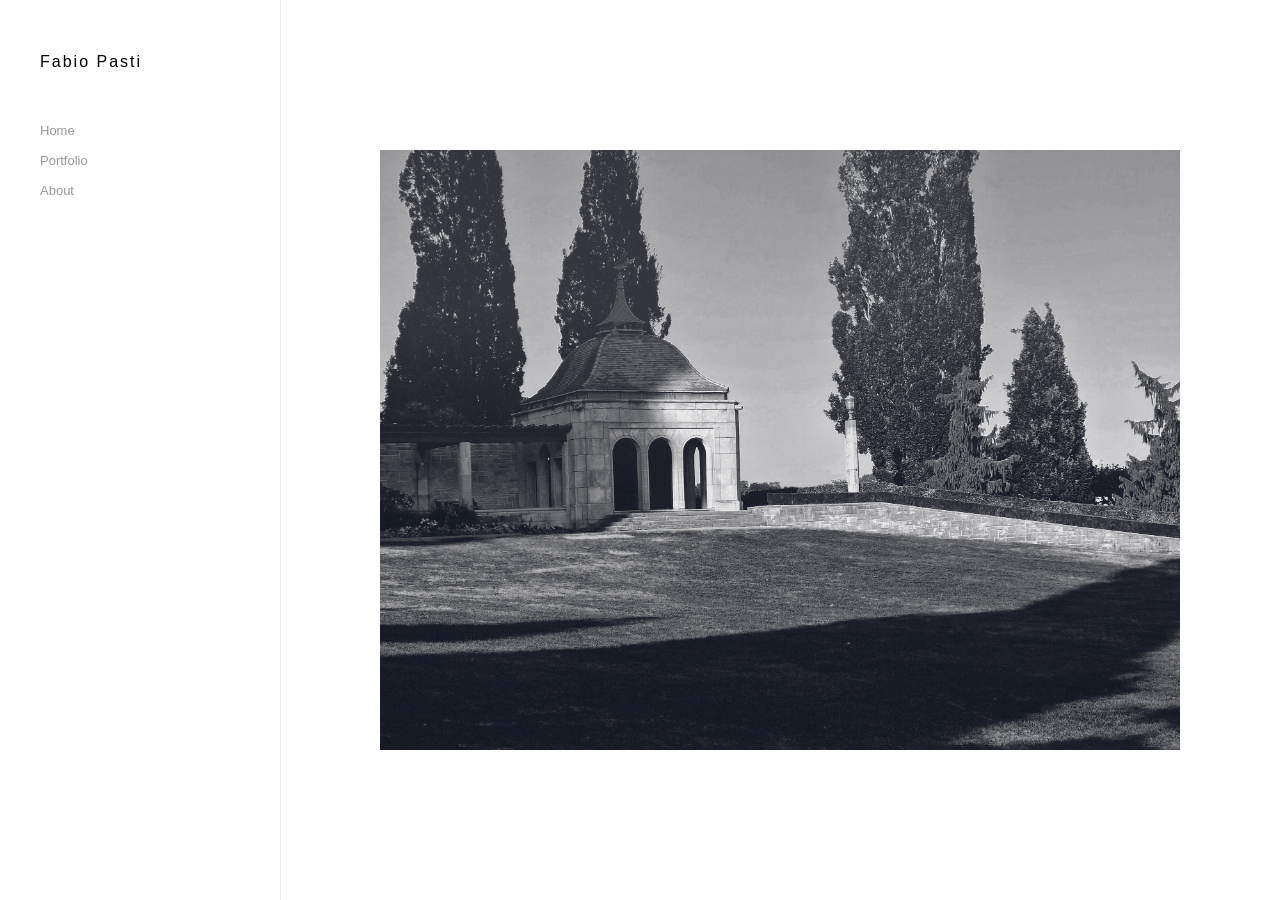
<file: index.html>
<!DOCTYPE html>
<html>
<head>
    <title>Fabio Pasti</title>
    <link rel="stylesheet" href="style.css">
    <script 
    data-goatcounter="https://fabiopasti.goatcounter.com/count"
    async src="//gc.zgo.at/count.js">
    </script 
</head>
<body>

<nav class="sidebar">
    <h1>Fabio Pasti</h1>
    <ul>
        <li><a href="index.html">Home</a></li>
        <li><a href="portfolio.html">Portfolio</a></li>
        <li><a href="about.html">About</a></li>
    </ul>
</nav>

<main class="content">
    <img src="Cover.jpg" class="single-image">
</main>

</body>
</html>
</file>
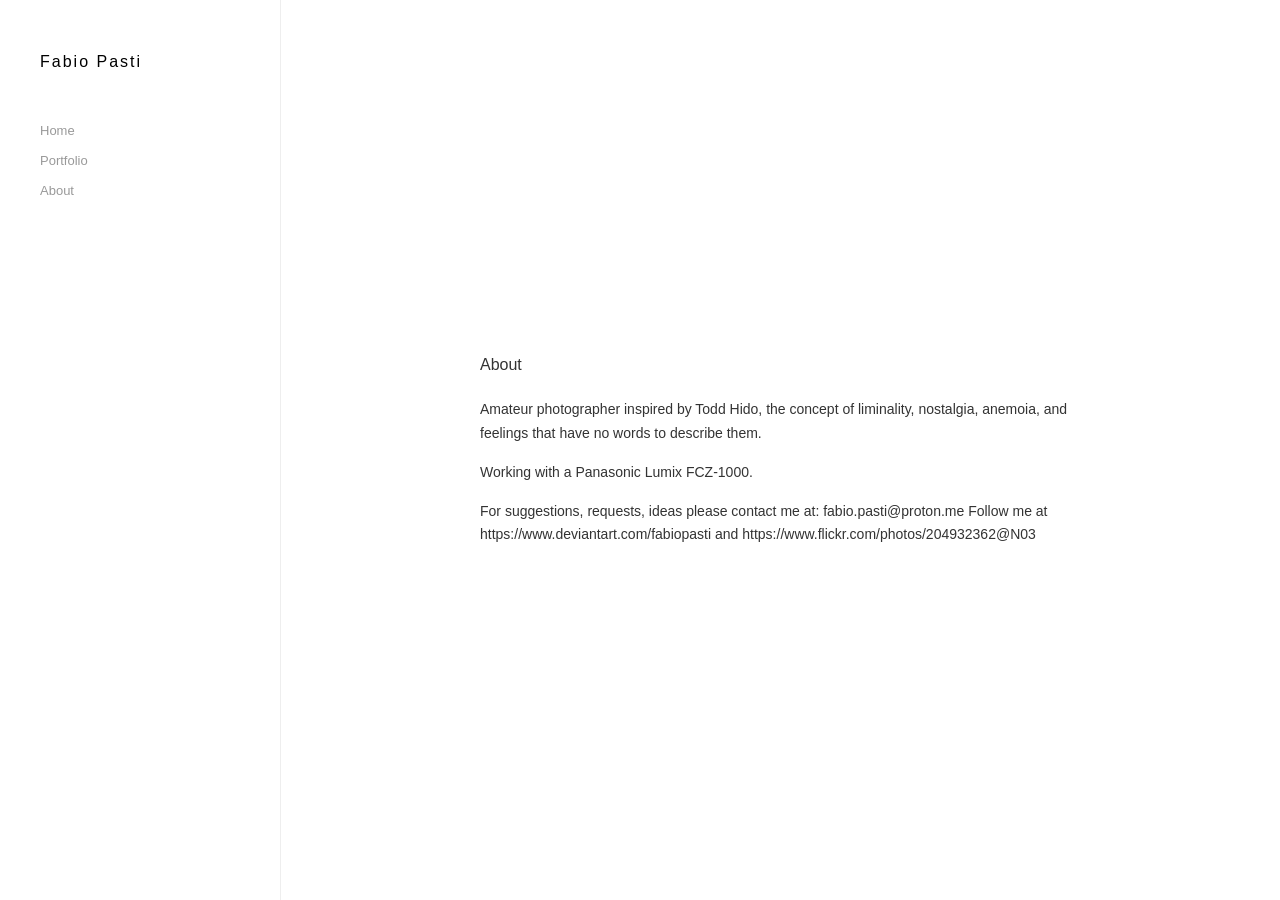
<file: about.html>
<!DOCTYPE html>
<html>
<head>
    <title>About | Fabio Pasti</title>
    <link rel="stylesheet" href="style.css">
    <script 
    data-goatcounter="https://fabiopasti.goatcounter.com/count"
    async src="//gc.zgo.at/count.js">
</script>
</head>
<body>

<nav class="sidebar">
    <h1>Fabio Pasti</h1>
    <ul>
        <li><a href="index.html">Home</a></li>
        <li><a href="portfolio.html">Portfolio</a></li>
        <li><a href="about.html">About</a></li>
    </ul>
</nav>

<main class="content">
    <div class="about">
        <h2>About</h2>

        <p>
            Amateur photographer inspired by Todd Hido, the concept of liminality, nostalgia, anemoia, and feelings that have no words to describe them.
        </p>

        <p>
            Working with a Panasonic Lumix FCZ-1000.
        </p>

        <p>
            For suggestions, requests, ideas please contact me at: fabio.pasti@proton.me
            Follow me at https://www.deviantart.com/fabiopasti and https://www.flickr.com/photos/204932362@N03
        </p>
    </div>
</main>

</body>
</html>
</file>
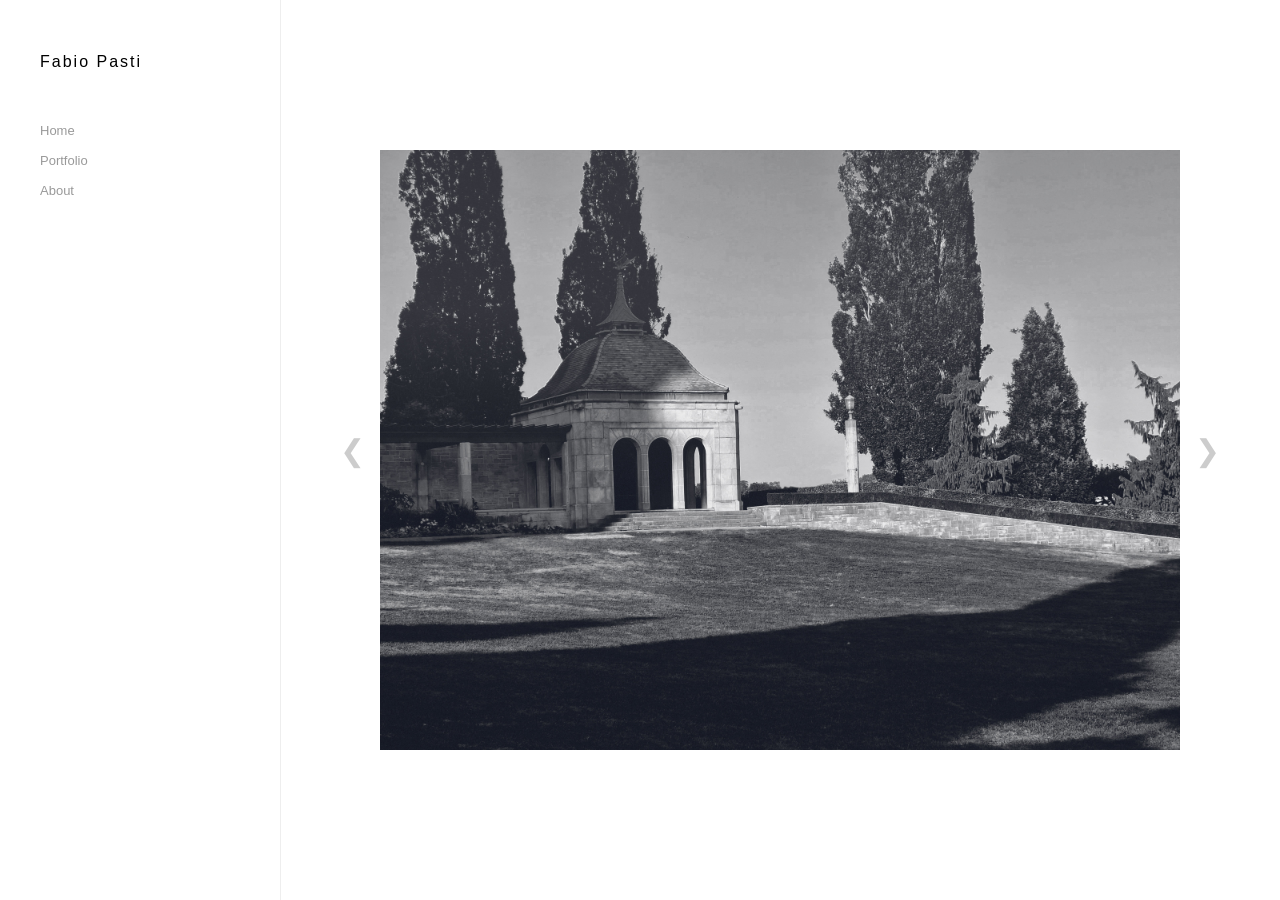
<file: album1.html>
<!DOCTYPE html>
<html>
<head>
    <title>Album 1</title>
    <link rel="stylesheet" href="style.css">
    <script 
    data-goatcounter="https://fabiopasti.goatcounter.com/count"
    async src="//gc.zgo.at/count.js">
</script>
</head>
<body>

<nav class="sidebar">
    <h1>Fabio Pasti</h1>
    <ul>
        <li><a href="index.html">Home</a></li>
        <li><a href="portfolio.html">Portfolio</a></li>
        <li><a href="about.html">About</a></li>
    </ul>
</nav>

<main class="content">
    <div class="slider">
        <img src="album1/Unease1.jpg" class="slide active">
        <img src="album1/Unease2.jpg" class="slide">
        <img src="album1/Unease3.jpg" class="slide">
        <img src="album1/Unease4.jpg" class="slide">
        <img src="album1/Unease5.jpg" class="slide">
        <img src="album1/Unease6.jpg" class="slide">
        <img src="album1/Unease7.jpg" class="slide">
        <img src="album1/Unease8.jpg" class="slide">
        <img src="album1/Unease9.jpg" class="slide">
        <img src="album1/Unease10.jpg" class="slide">
        <img src="album1/Unease11.jpg" class="slide">
        <img src="album1/Unease12.jpg" class="slide">
        <img src="album1/Unease13.jpg" class="slide">
        
        <button class="prev">&#10094;</button>
        <button class="next">&#10095;</button>
    </div>
</main>

<script src="script.js"></script>
</body>
</html>
</file>
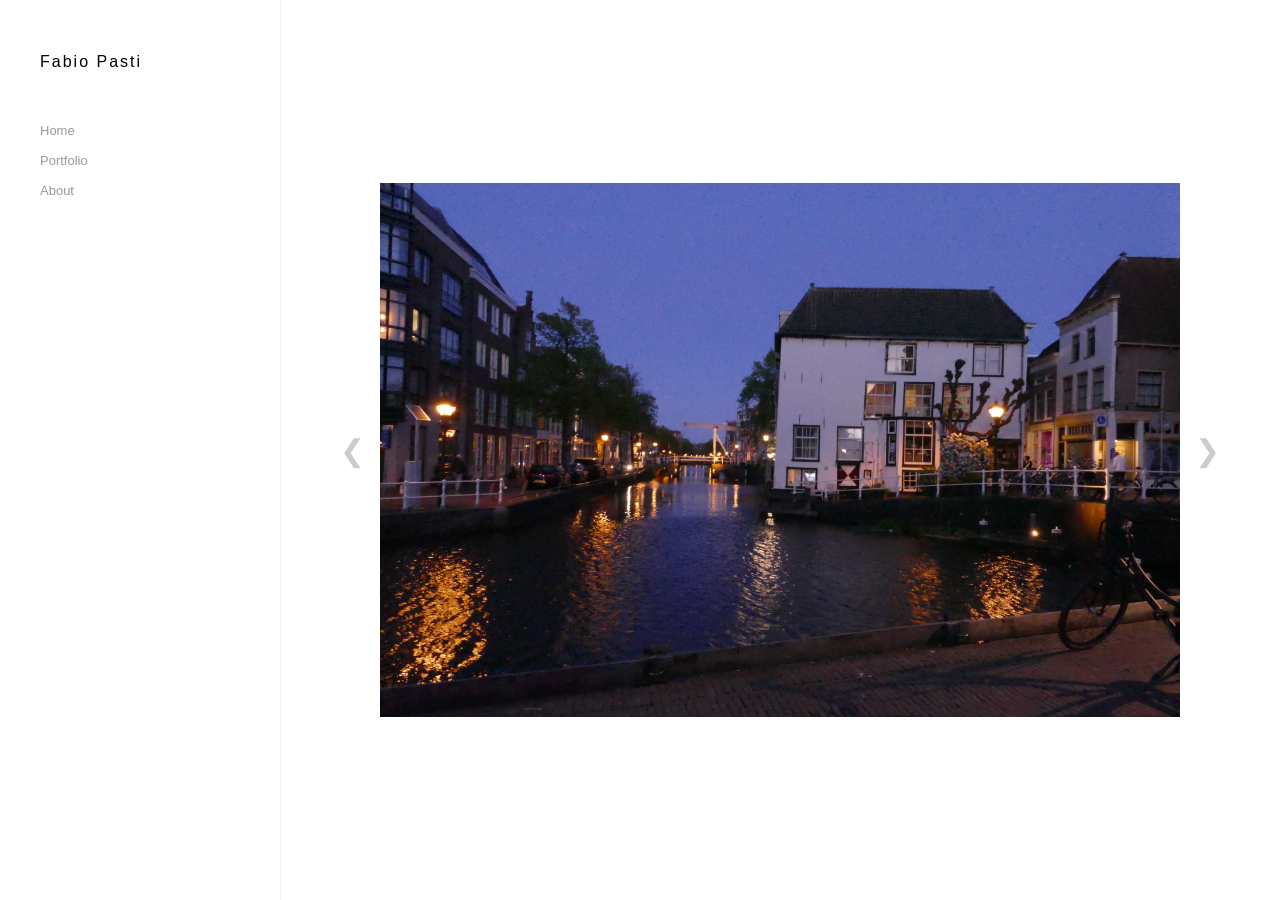
<file: album2.html>
<!DOCTYPE html>
<html>
<head>
    <title>Album 2</title>
    <link rel="stylesheet" href="style.css">
    <script 
    data-goatcounter="https://fabiopasti.goatcounter.com/count"
    async src="//gc.zgo.at/count.js">
</script>
</head>
<body>

<nav class="sidebar">
    <h1>Fabio Pasti</h1>
    <ul>
        <li><a href="index.html">Home</a></li>
        <li><a href="portfolio.html">Portfolio</a></li>
        <li><a href="about.html">About</a></li>
    </ul>
</nav>

<main class="content">
    <div class="slider">
        <img src="album2/NF1.jpg" class="slide active">
        <img src="album2/NF2.jpg" class="slide">
        <img src="album2/NF3.jpg" class="slide">
        <img src="album2/NF4.jpg" class="slide">

        <button class="prev">&#10094;</button>
        <button class="next">&#10095;</button>
    </div>
</main>

<script src="script.js"></script>
</body>
</html>
</file>
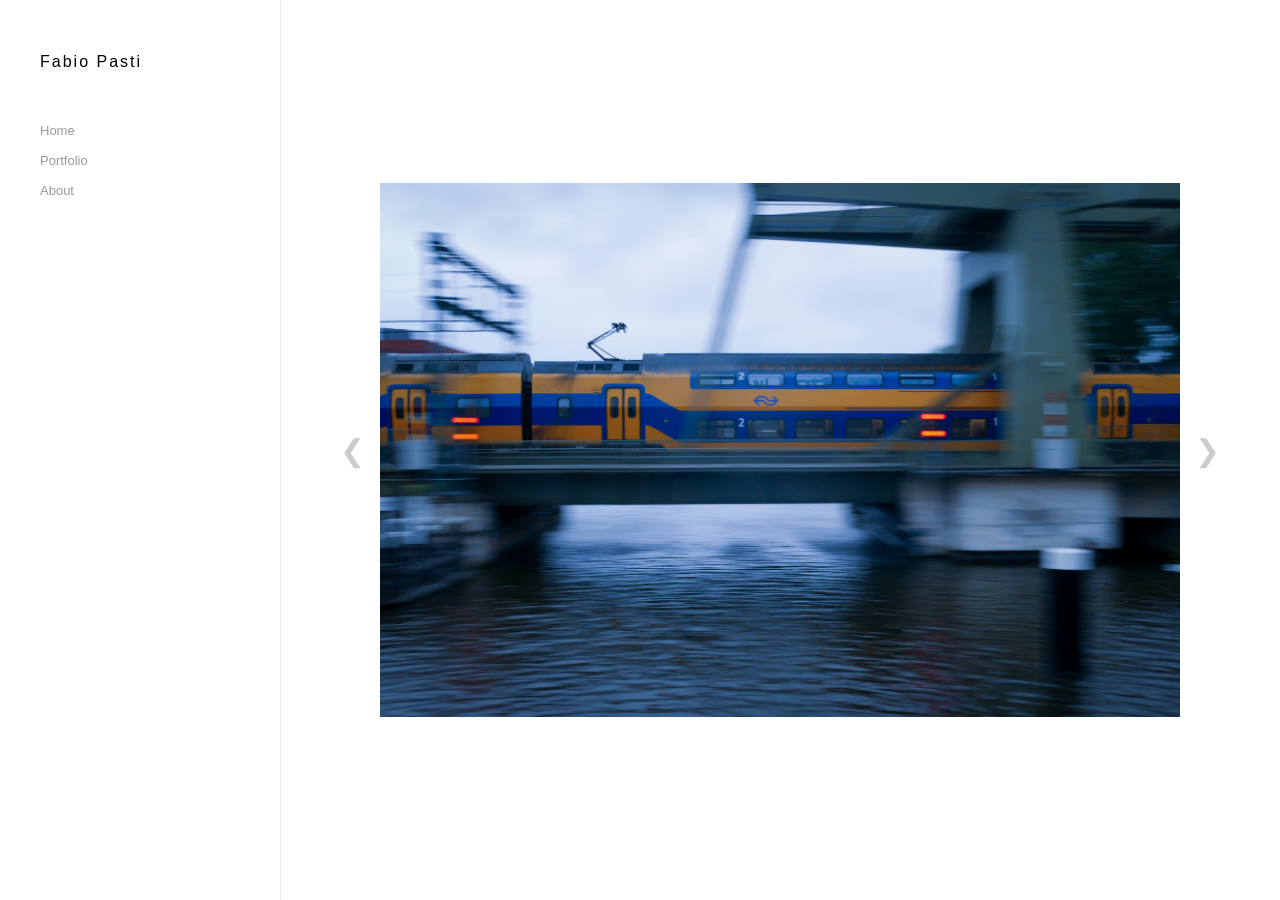
<file: album3.html>
<!DOCTYPE html>
<html>
<head>
    <title>Album 3</title>
    <link rel="stylesheet" href="style.css">
    <script 
    data-goatcounter="https://fabiopasti.goatcounter.com/count"
    async src="//gc.zgo.at/count.js">
</script>
</head>
<body>

<nav class="sidebar">
    <h1>Fabio Pasti</h1>
    <ul>
        <li><a href="index.html">Home</a></li>
        <li><a href="portfolio.html">Portfolio</a></li>
        <li><a href="about.html">About</a></li>
    </ul>
</nav>

<main class="content">
    <div class="slider">
        <img src="album3/Fragments1.jpg" class="slide active">
        <img src="album3/Fragments2.jpg" class="slide">
        <img src="album3/Fragments3.jpg" class="slide">
        <img src="album3/Fragments4.jpg" class="slide">

        <button class="prev">&#10094;</button>
        <button class="next">&#10095;</button>
    </div>
</main>

<script src="script.js"></script>
</body>
</html>
</file>
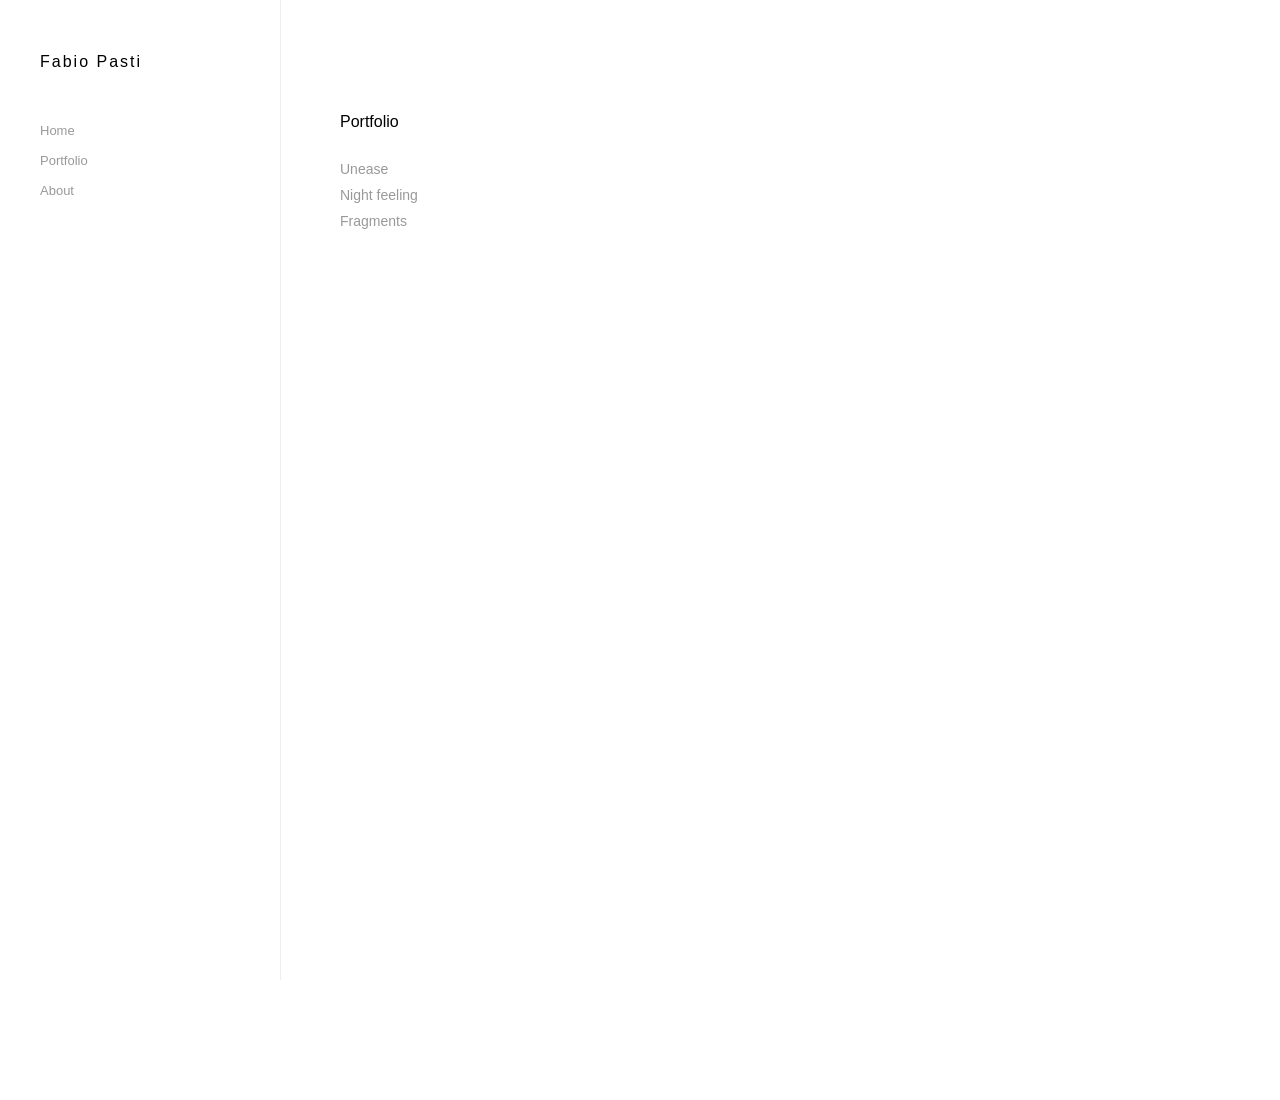
<file: portfolio.html>
<!DOCTYPE html>
<html>
<head>
    <title>Portfolio</title>
    <link rel="stylesheet" href="style.css">
    <script 
    data-goatcounter="https://fabiopasti.goatcounter.com/count"
    async src="//gc.zgo.at/count.js">
</script>
</head>
<body>

<nav class="sidebar">
    <h1>Fabio Pasti</h1>
    <ul>
        <li><a href="index.html">Home</a></li>
        <li><a href="portfolio.html">Portfolio</a></li>
        <li><a href="about.html">About</a></li>
    </ul>
</nav>

    <main class="content portfolio-page">
    <h2>Portfolio</h2>

    <div class="album-list">
        <a href="album1.html">Unease</a>
        <a href="album2.html">Night feeling</a>
        <a href="album3.html">Fragments</a>
    </div>
</main>
    
</body>
</html>
</file>
<file: style.css>
body {
    font-family: Helvetica, Arial, sans-serif;
    margin: 0;
    display: flex;
    background: #fff;
}

/* SIDEBAR */
.sidebar {
    position: fixed;
    width: 200px;
    height: 100vh;
    padding: 40px;
    border-right: 1px solid #eee;
    z-index: 10;
}

.sidebar h1 {
    font-size: 16px;
    letter-spacing: 2px;
    margin-bottom: 50px;
    font-weight: normal;
}

.sidebar ul {
    list-style: none;
    padding: 0;
}

.sidebar li {
    margin-bottom: 12px;
}

.sidebar a {
    text-decoration: none;
    color: #999;
    font-size: 13px;
    transition: 0.3s;
}

.sidebar a:hover {
    color: #000;
}

/* CONTENT */
.content {
    margin-left: 280px;
    width: calc(100% - 280px);
    height: 100vh;
    display: flex;
    align-items: center;
    justify-content: center;
    position: relative;
}

/* HOMEPAGE IMAGE */
.single-image {
    max-width: 80%;
    max-height: 80vh;
    object-fit: contain;
}

/* PORTFOLIO */
.albums {
    display: flex;
    flex-direction: column;
    gap: 20px;
}

.album {
    text-decoration: none;
    color: #000;
    font-size: 18px;
    border-bottom: 1px solid #eee;
    padding-bottom: 5px;
    width: fit-content;
    transition: 0.3s;
}

.album:hover {
    color: #666;
}

/* SLIDER */
.slider {
    position: relative;
    width: 80%;
    max-width: 900px;
    height: 80vh;
    display: flex;
    align-items: center;
    justify-content: center;
}

.slide {
    display: none;
    max-width: 100%;
    max-height: 100%;
    object-fit: contain;
}

.active {
    display: block;
}

/* BUTTONS */
button {
    position: absolute;
    top: 50%;
    transform: translateY(-50%);
    background: none;
    border: none;
    font-size: 30px;
    color: #ccc;
    cursor: pointer;
    padding: 20px;
    transition: 0.3s;
    z-index: 5;
}

button:hover {
    color: #000;
}

.prev {
    left: -60px;
}

.next {
    right: -60px;
}

.album-page h2 {
    position: absolute;
    top: 20px;
    left: 20px;
    font-size: 16px;
    font-weight: normal;
    color: #555;
}

.about {
    max-width: 600px;
    font-size: 14px;
    line-height: 1.7;
    color: #333;
}

.about h2 {
    font-size: 16px;
    margin-bottom: 20px;
    font-weight: normal;
}

.about p {
    margin-bottom: 15px;
}

.portfolio-page {
    display: block;              /* override flex centering */
    padding: 100px 60px;
    margin-left: 280px;
}

.portfolio-page h2 {
    font-size: 16px;
    font-weight: normal;
    margin-bottom: 30px;
}

.album-list {
    display: flex;
    flex-direction: column;
    gap: 10px;
}

.album-list a {
    text-decoration: none;
    color: #999;
    font-size: 14px;
    transition: 0.2s;
}

.album-list a:hover {
    color: #000;
}
</file>
